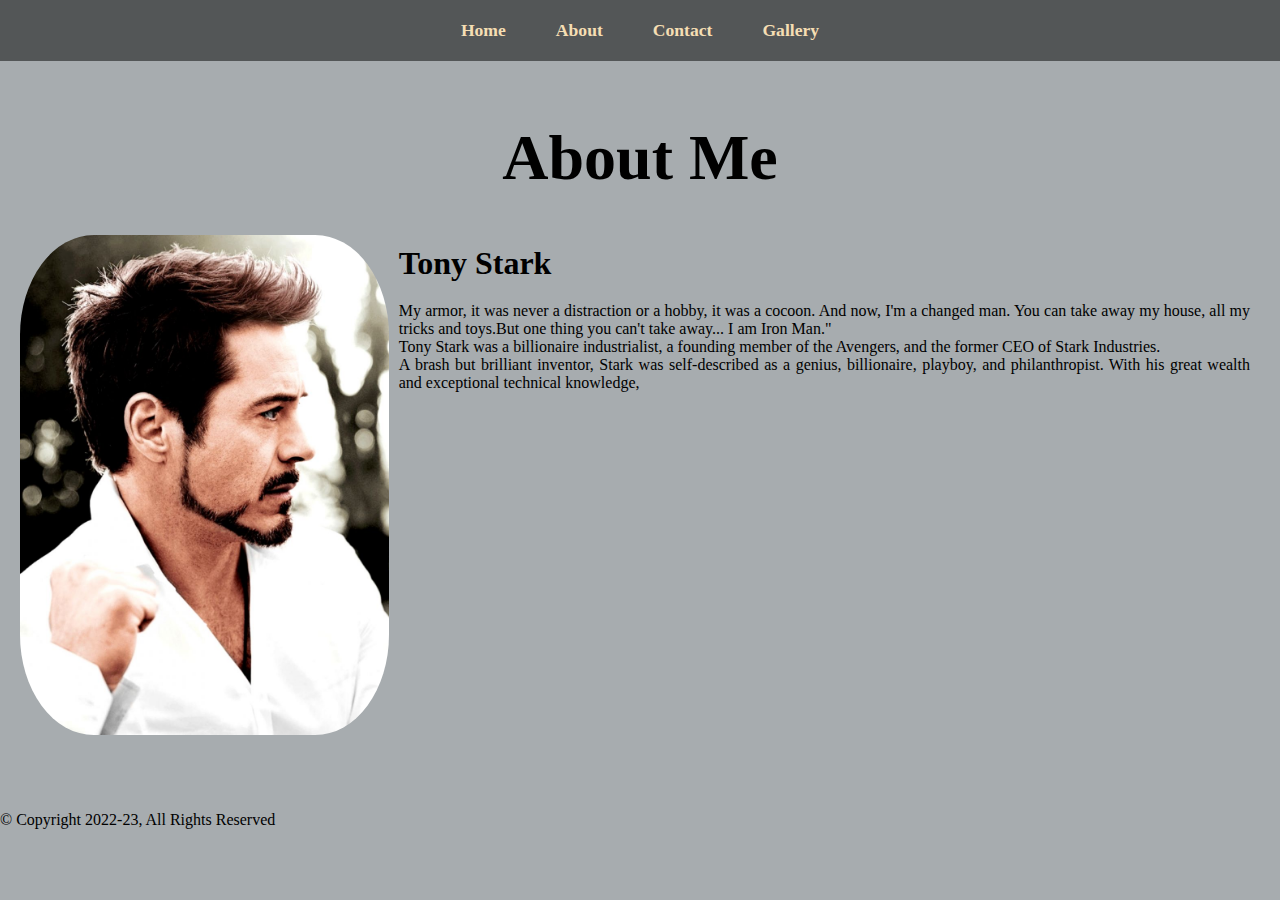
<file: about.html>
<!DOCTYPE html>
<html lang="en">

<head>
    <meta charset="UTF-8">
    <meta http-equiv="X-UA-Compatible" content="IE=edge">
    <meta name="viewport" content="width=device-width, initial-scale=1.0">
    <title>My Portfolio - Home</title>

    <link rel="stylesheet" href="style.css">
    
</head>

<body style="background-color:rgb(167, 172, 175);">
    
    <nav class="navbar">
        <ul>
            <li><a href="index.html">Home</a></li>

            <li><a href="about.html">About</a></li>
    
            <li><a href="contact.html">Contact</a></li>
        
            <li><a href="gallery.html">Gallery</a></li>
        </ul>
</nav>
    <section id="about">
       
            <h1 class="headings"> About Me</h1>
            <div id="pic">
            <img src="image10.jpg" alt="">
            <div id="intro">
                <h2>Tony Stark</h2>
                <p>
                My armor, it was never a distraction or a hobby,
                 it was a cocoon. And now, I'm a changed man. You can take away my house, 
                all my tricks and toys.But one thing you can't take away... I am Iron Man."

                </p>
                <p>Tony Stark was a billionaire industrialist, a founding member of the Avengers, 
                and the former CEO of Stark Industries. <br>A brash but brilliant inventor, Stark was self-described as a genius,
                 billionaire, playboy, and philanthropist. 
                With his great wealth and exceptional technical knowledge, </p>
            </div>
           
            

        </div>
    </section>
    <footer>
        © Copyright 2022-23, All Rights Reserved
    </footer>
</body>

</html>
</file>
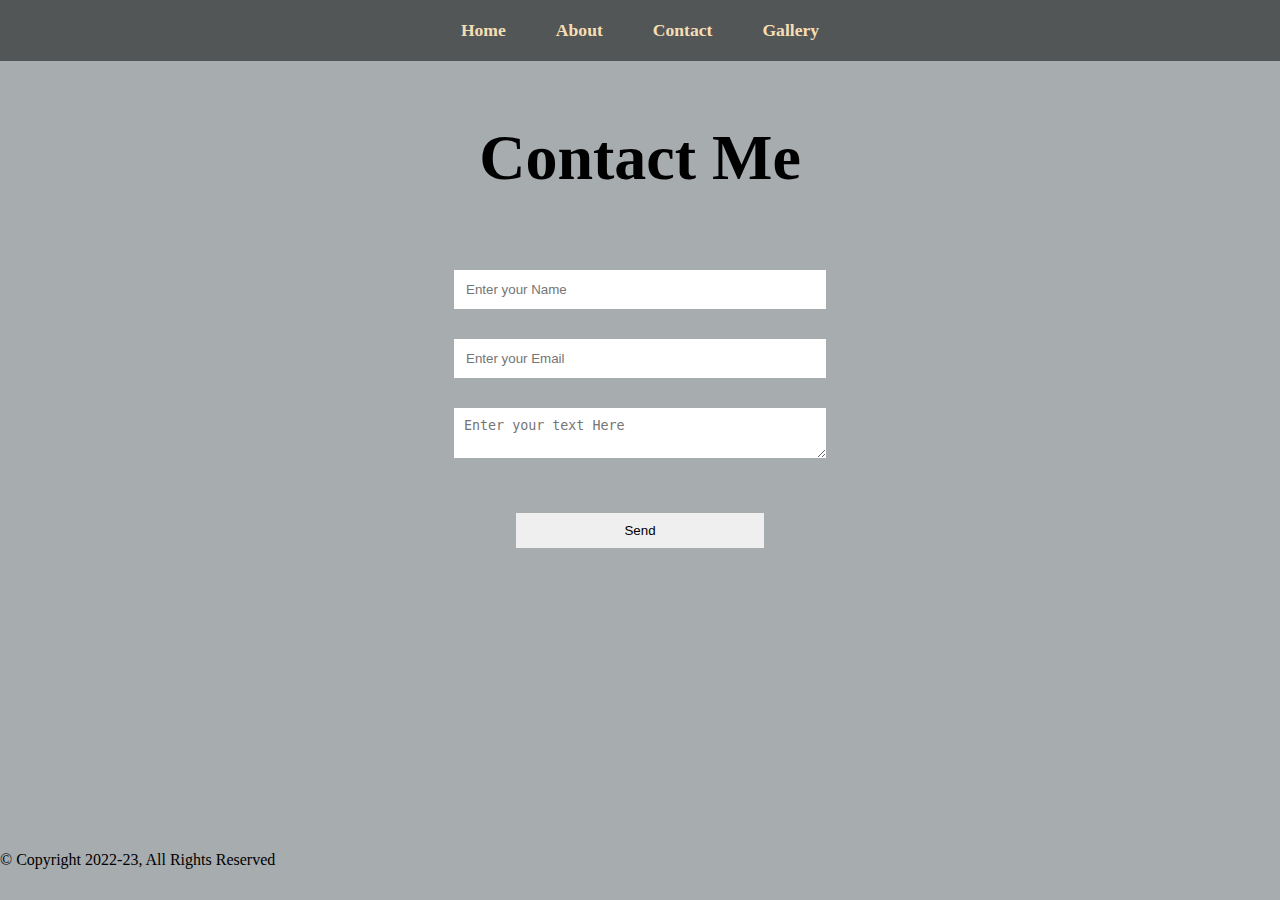
<file: contact.html>
<!DOCTYPE html>
<html lang="en">

<head>
    <meta charset="UTF-8">
    <meta http-equiv="X-UA-Compatible" content="IE=edge">
    <meta name="viewport" content="width=device-width, initial-scale=1.0">
    <title>My Portfolio - Home</title>

    <link rel="stylesheet" href="style.css">
    
</head>

<body style="background-color:rgb(167, 172, 175);">
    
    <nav class="navbar">
        <ul>
            <li><a href="index.html">Home</a></li>

            <li><a href="about.html">About</a></li>
    
            <li><a href="contact.html">Contact</a></li>
        
            <li><a href="gallery.html">Gallery</a></li>
        </ul>
</nav>
    <section id="contact">
       
            <h1 class="headings"> Contact Me</h1>
            <form action="" class="form">
                <input type="text" name = "name" class="input"
                placeholder="Enter your Name">
                <input type="text" name = "email" class="input"
                placeholder="Enter your Email">
                <textarea name="msg" id="msg" cols="30" row="10"
                placeholder="Enter your text Here"></textarea>
                <input type="submit" value="Send" id="send">
                
            </form>
            
    </section>
    <footer>
        © Copyright 2022-23, All Rights Reserved
    </footer>
</body>

</html>
</file>
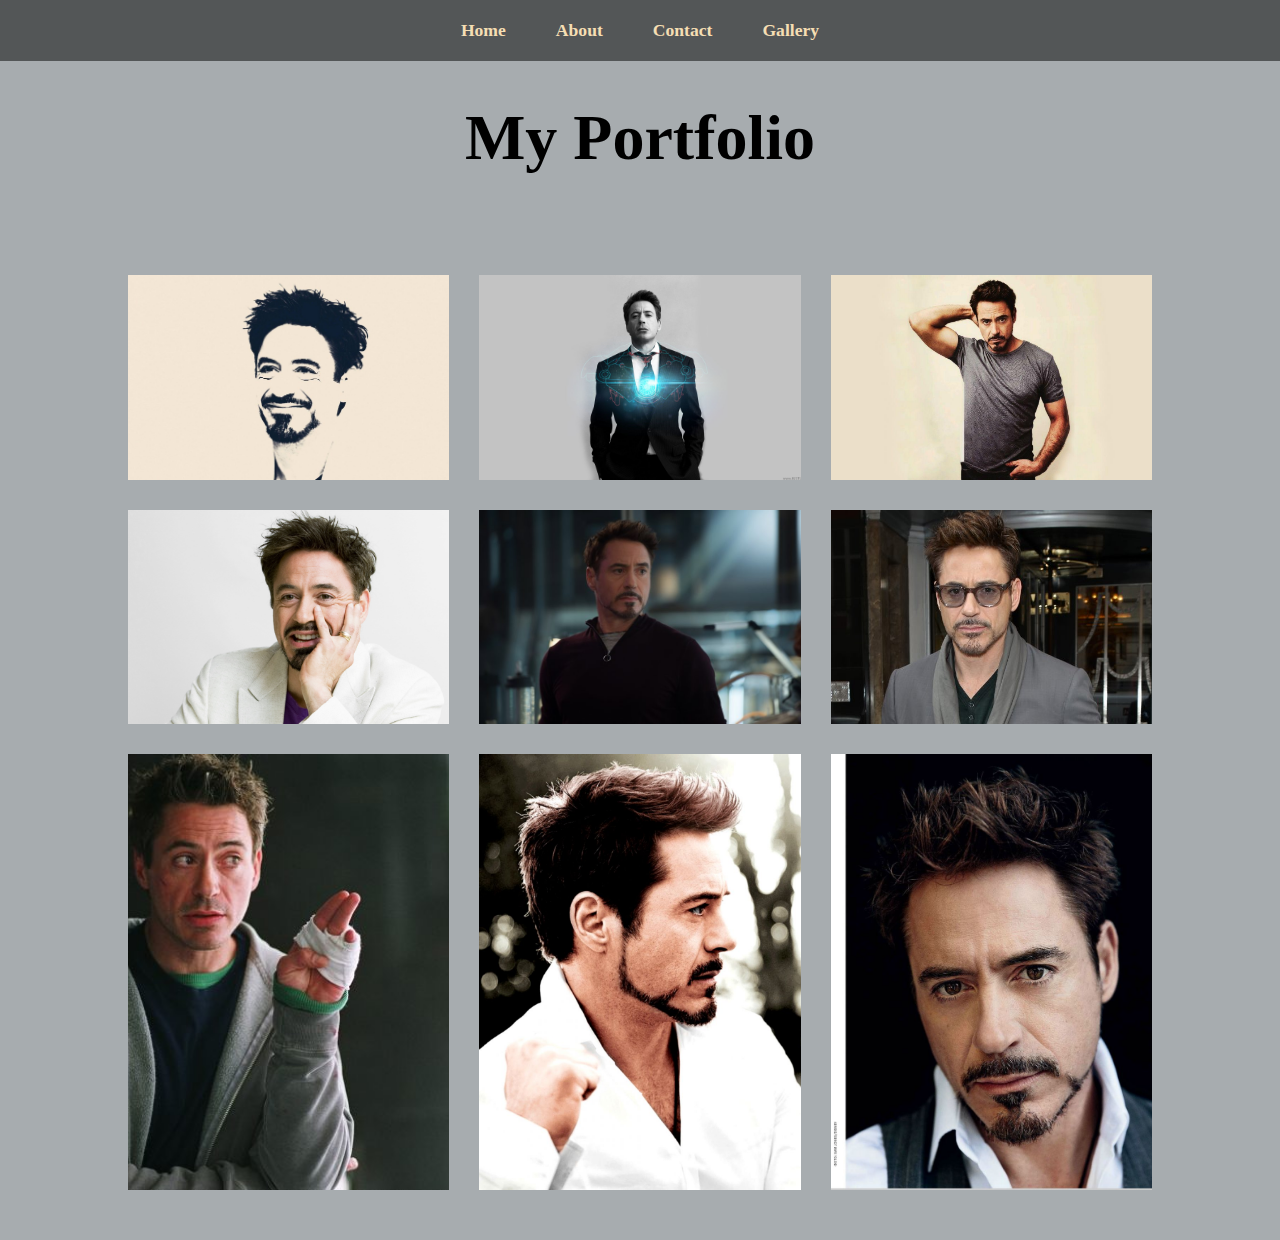
<file: gallery.html>
<!DOCTYPE html>
<html lang="en">

<head>
    <meta charset="UTF-8">
    <meta http-equiv="X-UA-Compatible" content="IE=edge">
    <meta name="viewport" content="width=device-width, initial-scale=1.0">
    <title>My Portfolio - Home</title>

    <link rel="stylesheet" href="style.css">
    
</head>

<body style="background-color:rgb(167, 172, 175);">
    
    <nav class="navbar">
        <ul>
            <li><a href="index.html">Home</a></li>

            <li><a href="about.html">About</a></li>
    
            <li><a href="contact.html">Contact</a></li>
        
            <li><a href="gallery.html">Gallery</a></li>
        </ul>
</nav>
<h1 class="headings"> My Portfolio</h1>
    <div class="full-img" id="fullImgBox">
        <img src="image5.jpg" id = "fullImg">
        <span onclick="closeFullImg()">X</span>

    </div>
    <div class="gal"> 
        <img src="image1.jpg"onclick="openFullImg(this.src)">
            <img src="image2.jpg"onclick="openFullImg(this.src)">
        
            <img src="image3.jpg"onclick="openFullImg(this.src)">
        
            <img src="image4.jpg"onclick="openFullImg(this.src)">
       
            <img src="image5.jpg"onclick="openFullImg(this.src)">
        
            <img src="image6.jpg"onclick="openFullImg(this.src)">
        
            <img src="image7.jpg"onclick="openFullImg(this.src)">
        
            <img src="image10.jpg"onclick="openFullImg(this.src)">
        
            <img src="image9.jpg"onclick="openFullImg(this.src)">
        </div>
    </div>

    <script>
        var fullImgBox = document.getElementById("fullImgBox");
        var fullImg = document.getElementById("fullImg");


        function openFullImg(pic){
            fullImgBox.style.display = "flex";
            fullImg.src = pic;
        }

        function closeFullImg(){
            fullImgBox.style.display = "none";
        }


    </script>



</body>

</html>
</file>
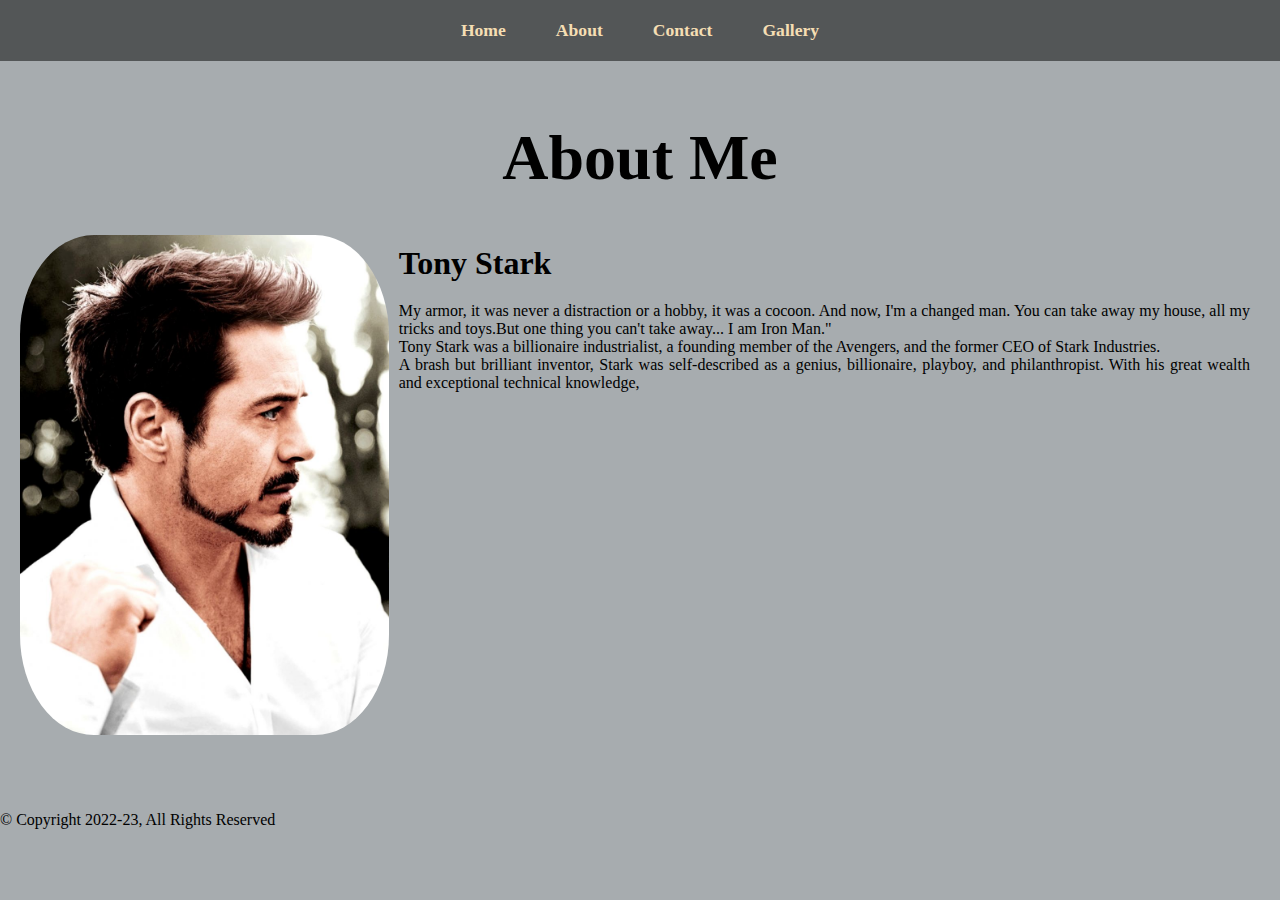
<file: HTML&CSS/about.html>
<!DOCTYPE html>
<html lang="en">

<head>
    <meta charset="UTF-8">
    <meta http-equiv="X-UA-Compatible" content="IE=edge">
    <meta name="viewport" content="width=device-width, initial-scale=1.0">
    <title>My Portfolio - Home</title>

    <link rel="stylesheet" href="style.css">
    
</head>

<body style="background-color:rgb(167, 172, 175);">
    
    <nav class="navbar">
        <ul>
            <li><a href="Home.html">Home</a></li>

            <li><a href="about.html">About</a></li>
    
            <li><a href="contact.html">Contact</a></li>
        
            <li><a href="gallery.html">Gallery</a></li>
        </ul>
</nav>
    <section id="about">
       
            <h1 class="headings"> About Me</h1>
            <div id="pic">
            <img src="image10.jpg" alt="">
            <div id="intro">
                <h2>Tony Stark</h2>
                <p>
                My armor, it was never a distraction or a hobby,
                 it was a cocoon. And now, I'm a changed man. You can take away my house, 
                all my tricks and toys.But one thing you can't take away... I am Iron Man."

                </p>
                <p>Tony Stark was a billionaire industrialist, a founding member of the Avengers, 
                and the former CEO of Stark Industries. <br>A brash but brilliant inventor, Stark was self-described as a genius,
                 billionaire, playboy, and philanthropist. 
                With his great wealth and exceptional technical knowledge, </p>
            </div>
           
            

        </div>
    </section>
    <footer>
        © Copyright 2022-23, All Rights Reserved
    </footer>
</body>

</html>
</file>
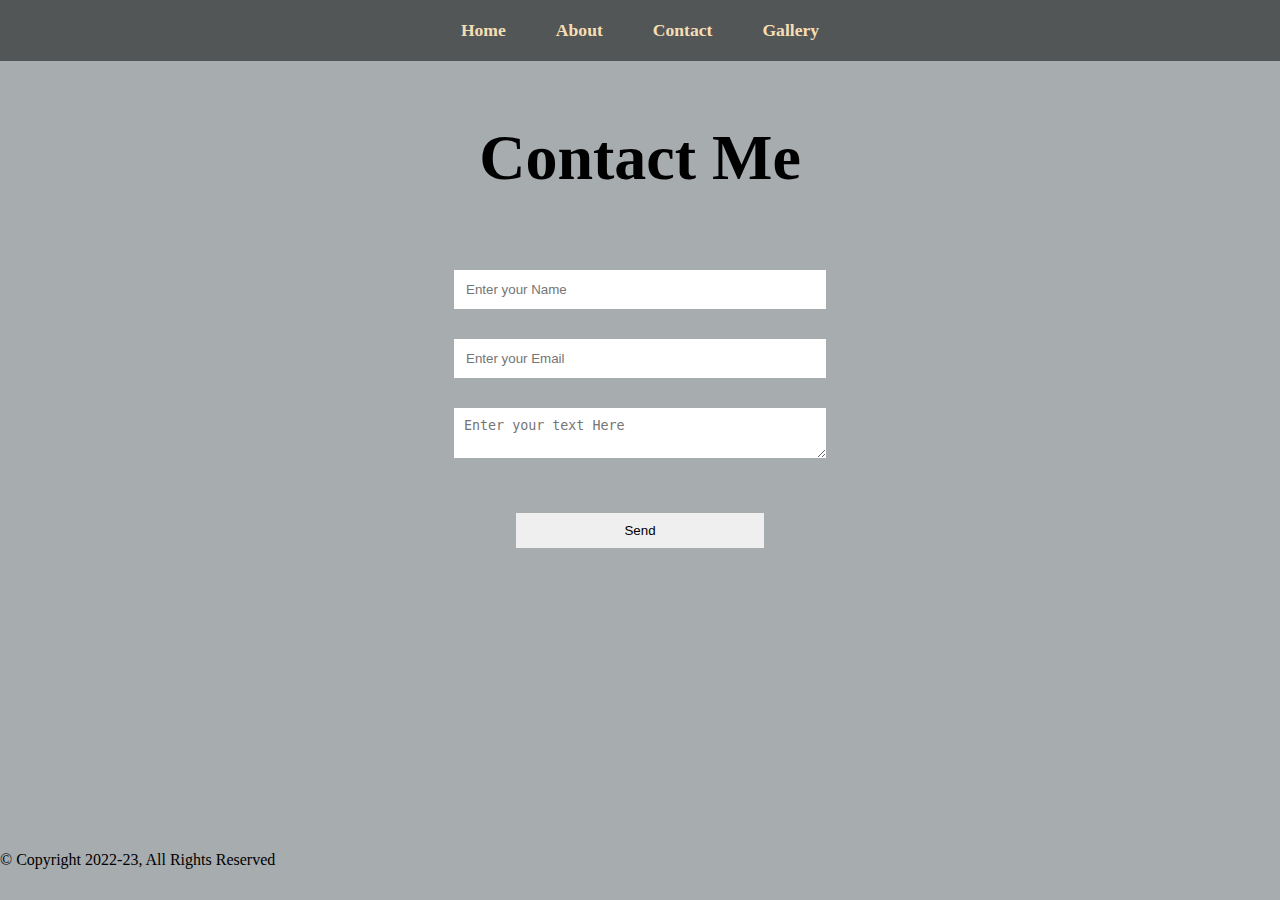
<file: HTML&CSS/contact.html>
<!DOCTYPE html>
<html lang="en">

<head>
    <meta charset="UTF-8">
    <meta http-equiv="X-UA-Compatible" content="IE=edge">
    <meta name="viewport" content="width=device-width, initial-scale=1.0">
    <title>My Portfolio - Home</title>

    <link rel="stylesheet" href="style.css">
    
</head>

<body style="background-color:rgb(167, 172, 175);">
    
    <nav class="navbar">
        <ul>
            <li><a href="Home.html">Home</a></li>

            <li><a href="about.html">About</a></li>
    
            <li><a href="contact.html">Contact</a></li>
        
            <li><a href="gallery.html">Gallery</a></li>
        </ul>
</nav>
    <section id="contact">
       
            <h1 class="headings"> Contact Me</h1>
            <form action="" class="form">
                <input type="text" name = "name" class="input"
                placeholder="Enter your Name">
                <input type="text" name = "email" class="input"
                placeholder="Enter your Email">
                <textarea name="msg" id="msg" cols="30" row="10"
                placeholder="Enter your text Here"></textarea>
                <input type="submit" value="Send" id="send">
                
            </form>
            
    </section>
    <footer>
        © Copyright 2022-23, All Rights Reserved
    </footer>
</body>

</html>
</file>
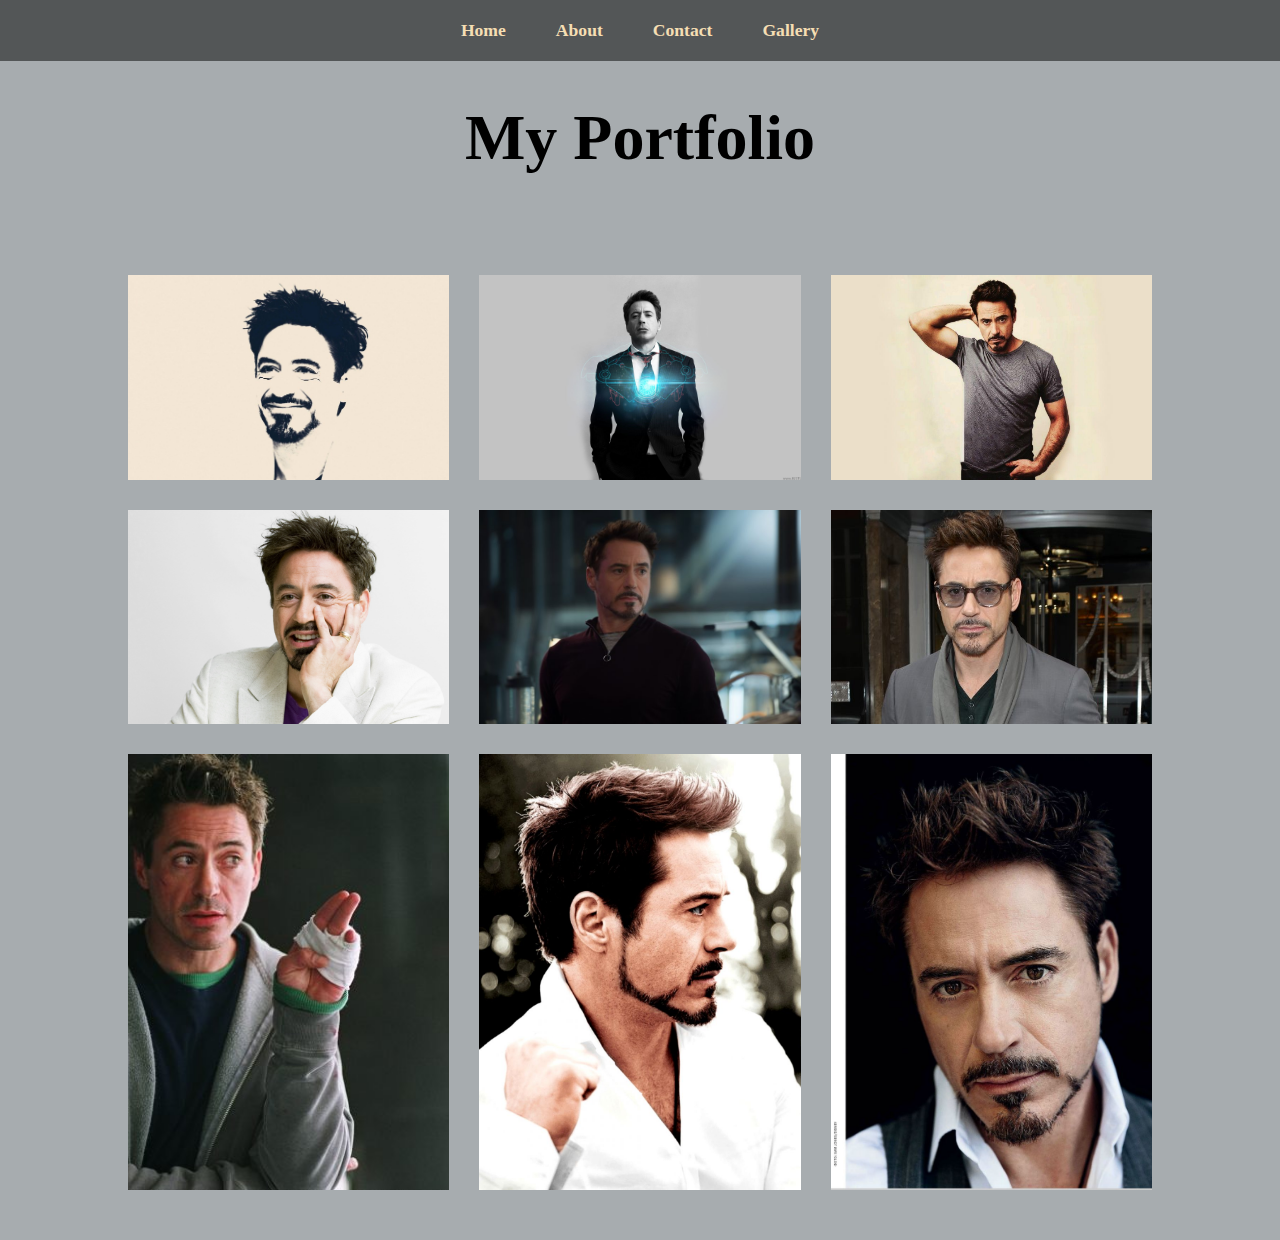
<file: HTML&CSS/gallery.html>
<!DOCTYPE html>
<html lang="en">

<head>
    <meta charset="UTF-8">
    <meta http-equiv="X-UA-Compatible" content="IE=edge">
    <meta name="viewport" content="width=device-width, initial-scale=1.0">
    <title>My Portfolio - Home</title>

    <link rel="stylesheet" href="style.css">
    
</head>

<body style="background-color:rgb(167, 172, 175);">
    
    <nav class="navbar">
        <ul>
            <li><a href="Home.html">Home</a></li>

            <li><a href="about.html">About</a></li>
    
            <li><a href="contact.html">Contact</a></li>
        
            <li><a href="gallery.html">Gallery</a></li>
        </ul>
</nav>
<h1 class="headings"> My Portfolio</h1>
    <div class="full-img" id="fullImgBox">
        <img src="image5.jpg" id = "fullImg">
        <span onclick="closeFullImg()">X</span>

    </div>
    <div class="gal"> 
        <img src="image1.jpg"onclick="openFullImg(this.src)">
            <img src="image2.jpg"onclick="openFullImg(this.src)">
        
            <img src="image3.jpg"onclick="openFullImg(this.src)">
        
            <img src="image4.jpg"onclick="openFullImg(this.src)">
       
            <img src="image5.jpg"onclick="openFullImg(this.src)">
        
            <img src="image6.jpg"onclick="openFullImg(this.src)">
        
            <img src="image7.jpg"onclick="openFullImg(this.src)">
        
            <img src="image10.jpg"onclick="openFullImg(this.src)">
        
            <img src="image9.jpg"onclick="openFullImg(this.src)">
        </div>
    </div>

    <script>
        var fullImgBox = document.getElementById("fullImgBox");
        var fullImg = document.getElementById("fullImg");


        function openFullImg(pic){
            fullImgBox.style.display = "flex";
            fullImg.src = pic;
        }

        function closeFullImg(){
            fullImgBox.style.display = "none";
        }


    </script>



</body>

</html>
</file>
<file: style.css>
*{
    margin:0;
    padding:0;
    box-sizing: border-box;
    
    
}

.navbar{
    display: flex;
    justify-content: center;
    position:sticky;
    background-color: rgba(0,0,0,0.5);

}

.navbar ul{

    display: flex;
    list-style: none;
    margin: 20px 0px;

}

.navbar ul li{

    font-family: century;
    font-size: 1.1rem;
    font-weight: bold;
}

.navbar ul li a{

   text-decoration: none;
   color: wheat;
   padding: 8px 25px;
   transition: all .5s ease;
}

.navbar ul li a:hover{
   background-color: white;
   color: black;
   box-shadow: 0 0 10px wheat;
 }


 /* home section */

#home{
    display: flex;
    flex-direction: column;
    height: 890px;
    justify-content: center ;
    align-items: center;
    color: #000;

}

#home::before{
    content: "";
    position: absolute;
    top: 0;
    right: 0;
    background: url('image2.jpg') no-repeat center center/cover;
    height: 890px;
    width: 100%;
    z-index: -1;
    opacity: 1;

    
}

.main{
    display: flex;
    flex-direction: column;
    align-items: center;
    position:absolute;
    top: 40%;
    right:10%;
}

.headings{
    font-family: century;
    font-size: 4rem;
    text-align: center;
    margin: 40px 0px;
}

.btn{
    padding: 10px 35px;
    background-color: transparent;
    border:1px solid whitesmoke;
    color: white;
    outline: none;
    transition: 0.6s ease;
}

.btn:hover{
    cursor: pointer;
    background-color: white;
    color: black;
    box-shadow: 0 0 5px wheat,0 0 15px wheat,0 0 25px wheat;
    font-weight: bold;
}

/* About */
#about{
    display: flex;
    flex-direction: column;
    box-sizing: border-box;
    padding: 20px;
    margin-bottom: 50px;
    height: 700px;
    
    
}
#pic{
    display: flex;
}

#pic img{
    width: 490px;
    height: 500px;
    border-radius: 20%;
}

#intro{
    display: flex;
    flex-direction: column;
    text-align: justify;
    padding: 10px;
}

#intro h2{
    font-size: 2rem;
    margin-bottom: 20px;
}
/* 
Contact me */

#contact{
    display: flex;
    flex-direction: column;
    box-sizing: border-box;
    padding: 20px;
    height: 790px;
}

.form{
    display: flex;
    flex-direction: column;
    box-sizing: border-box;
    align-items: center;
    margin: 20px 0px;
}

.input{
    padding:12px;
    margin: 15px;
    width: 30%;
    border: none;
}
#msg{
    width: 30%;
    height: 40%;
    padding:10px;
    margin: 15px;
    border:none;
    outline:none;
}

#send{
    width: 20%;
    padding:10px;
    margin: 40px;
    border:none;
    outline:none;
}



#send:hover{
    cursor: pointer;
    background-color: white;
    color: black;
    box-shadow: 0 0 5px wheat,0 0 15px wheat,0 0 25px wheat;
    font-weight: bold;
}

/* Gallerr */
img{
    max-width: 100%;
    height: 100%;
    object-fit: cover;
     
}

.gal{
    width: 80%;
    margin: 100px auto 50px;
    display: grid;
    grid-template-columns: repeat(auto-fit,minmax(250px,1fr));
    grid-gap: 30px;
}

.gal img{
    width: 100%;
    cursor: pointer;
}

.gal img:hover{
    transform: scale(0.8) rotate(-5deg);
    border-radius: 20px;
    box-shadow: 0 32px 75px rgba(68,77,136,0.2);

}


.full-img{


    width: 100%;
    height: 100vh;
    background: rgba(0,0,0,0.5);
    position: fixed;
    top: 0;
    left: 0;
    display: none;
    align-items: center;
    justify-content: center;

}

.full-img img{
    width: 95%;
    max-width: 600px;

}

.full-img span{
    position: absolute;
    top: 5%;
    right: 5%;
    color: #fff;
    cursor: pointer;
    font-size: 30px;

}
</file>
<file: HTML&CSS/style.css>
*{
    margin:0;
    padding:0;
    box-sizing: border-box;
    
    
}

.navbar{
    display: flex;
    justify-content: center;
    position:sticky;
    background-color: rgba(0,0,0,0.5);

}

.navbar ul{

    display: flex;
    list-style: none;
    margin: 20px 0px;

}

.navbar ul li{

    font-family: century;
    font-size: 1.1rem;
    font-weight: bold;
}

.navbar ul li a{

   text-decoration: none;
   color: wheat;
   padding: 8px 25px;
   transition: all .5s ease;
}

.navbar ul li a:hover{
   background-color: white;
   color: black;
   box-shadow: 0 0 10px wheat;
 }


 /* home section */

#home{
    display: flex;
    flex-direction: column;
    height: 890px;
    justify-content: center ;
    align-items: center;
    color: #000;

}

#home::before{
    content: "";
    position: absolute;
    top: 0;
    right: 0;
    background: url('image2.jpg') no-repeat center center/cover;
    height: 890px;
    width: 100%;
    z-index: -1;
    opacity: 1;

    
}

.main{
    display: flex;
    flex-direction: column;
    align-items: center;
    position:absolute;
    top: 40%;
    right:10%;
}

.headings{
    font-family: century;
    font-size: 4rem;
    text-align: center;
    margin: 40px 0px;
}

.btn{
    padding: 10px 35px;
    background-color: transparent;
    border:1px solid whitesmoke;
    color: white;
    outline: none;
    transition: 0.6s ease;
}

.btn:hover{
    cursor: pointer;
    background-color: white;
    color: black;
    box-shadow: 0 0 5px wheat,0 0 15px wheat,0 0 25px wheat;
    font-weight: bold;
}

/* About */
#about{
    display: flex;
    flex-direction: column;
    box-sizing: border-box;
    padding: 20px;
    margin-bottom: 50px;
    height: 700px;
    
    
}
#pic{
    display: flex;
}

#pic img{
    width: 490px;
    height: 500px;
    border-radius: 20%;
}

#intro{
    display: flex;
    flex-direction: column;
    text-align: justify;
    padding: 10px;
}

#intro h2{
    font-size: 2rem;
    margin-bottom: 20px;
}
/* 
Contact me */

#contact{
    display: flex;
    flex-direction: column;
    box-sizing: border-box;
    padding: 20px;
    height: 790px;
}

.form{
    display: flex;
    flex-direction: column;
    box-sizing: border-box;
    align-items: center;
    margin: 20px 0px;
}

.input{
    padding:12px;
    margin: 15px;
    width: 30%;
    border: none;
}
#msg{
    width: 30%;
    height: 40%;
    padding:10px;
    margin: 15px;
    border:none;
    outline:none;
}

#send{
    width: 20%;
    padding:10px;
    margin: 40px;
    border:none;
    outline:none;
}



#send:hover{
    cursor: pointer;
    background-color: white;
    color: black;
    box-shadow: 0 0 5px wheat,0 0 15px wheat,0 0 25px wheat;
    font-weight: bold;
}

/* Gallerr */
img{
    max-width: 100%;
    height: 100%;
    object-fit: cover;
     
}

.gal{
    width: 80%;
    margin: 100px auto 50px;
    display: grid;
    grid-template-columns: repeat(auto-fit,minmax(250px,1fr));
    grid-gap: 30px;
}

.gal img{
    width: 100%;
    cursor: pointer;
}

.gal img:hover{
    transform: scale(0.8) rotate(-5deg);
    border-radius: 20px;
    box-shadow: 0 32px 75px rgba(68,77,136,0.2);

}


.full-img{


    width: 100%;
    height: 100vh;
    background: rgba(0,0,0,0.5);
    position: fixed;
    top: 0;
    left: 0;
    display: none;
    align-items: center;
    justify-content: center;

}

.full-img img{
    width: 95%;
    max-width: 600px;

}

.full-img span{
    position: absolute;
    top: 5%;
    right: 5%;
    color: #fff;
    cursor: pointer;
    font-size: 30px;

}
</file>
